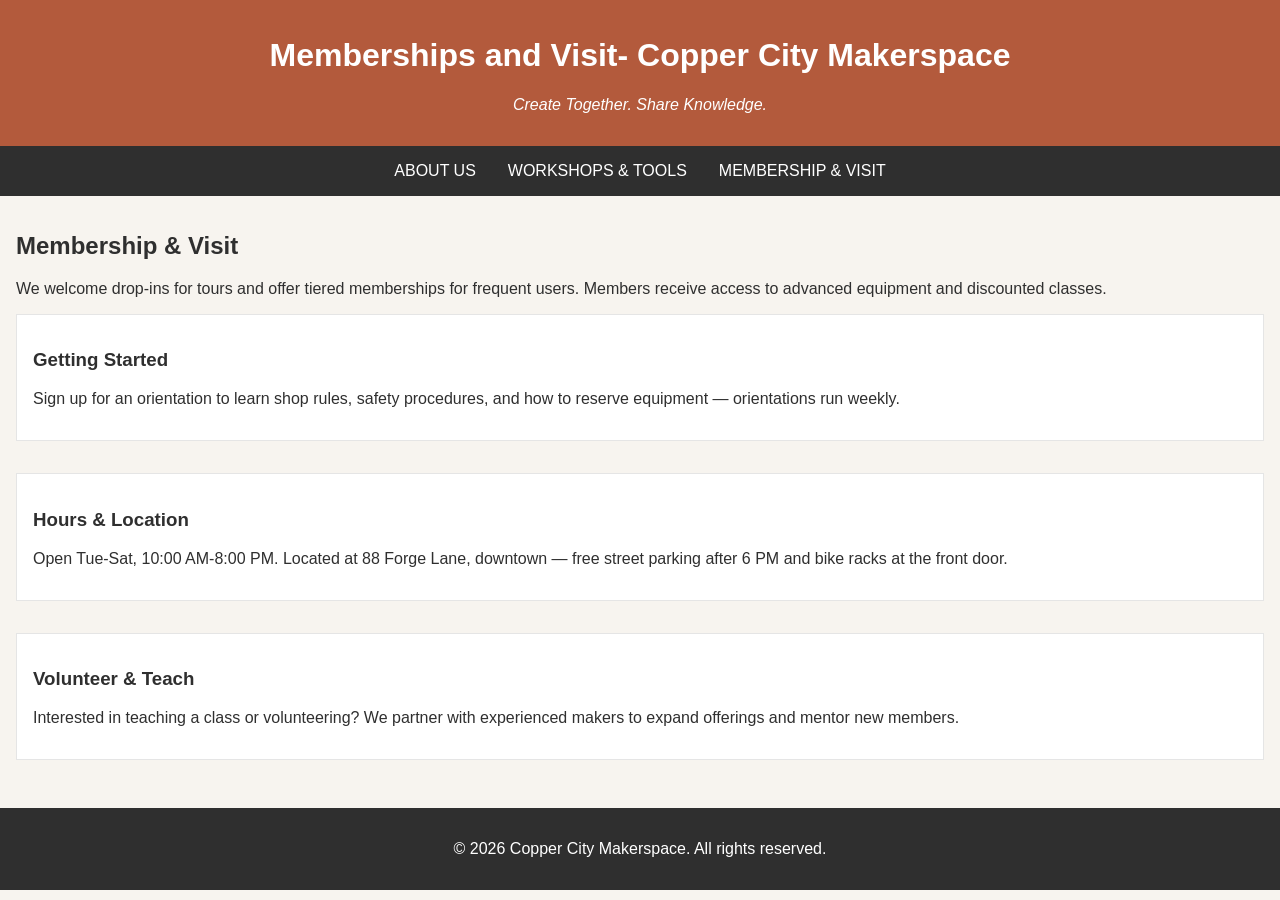
<file: memberships.html>
<!DOCTYPE html>
<html lang="en">
<head>
    <meta charset="UTF-8">
    <meta name="viewport" content="width=device-width, initial-scale=1.0">
    <link rel="stylesheet" href="styles.css">
    <title>Memberships - Copper City Makerspace</title>
</head>
<body>
     <header>
        <h1>Memberships and Visit- Copper City Makerspace</h1>
        <p>Create Together. Share Knowledge.</p>
    </header>
    <nav>
    <ul>
        <li><a href="about.html">About Us</a></li>
        <li><a href="workshops.html">Workshops & Tools</a></li>
        <li><a href="memberships.html">Membership & Visit</a></li>
    </ul>
</nav>

<main>
    <section id="memberships">
        <h2>Membership & Visit</h2>
        <p>We welcome drop-ins for tours and offer tiered memberships for frequent users. Members receive access to advanced equipment and discounted classes.</p>
        <div class="card-row"> 
            <section>
                <h3>Getting Started</h3>
                <p>Sign up for an orientation to learn shop rules, safety procedures, and how to reserve equipment — orientations run weekly.</p>
            </section>
            <section>
                <h3>Hours & Location</h3>
                <p>Open Tue-Sat, 10:00 AM-8:00 PM. Located at 88 Forge Lane, downtown — free street parking after 6 PM and bike racks at the front door.</p>
            </section>
            <section>
                <h3>Volunteer & Teach</h3>
                <p>Interested in teaching a class or volunteering? We partner with experienced makers to expand offerings and mentor new members.</p>
            </section>
        </div>
    </section>
</main>

<footer>
    <p>&copy; 2026 Copper City Makerspace. All rights reserved.</p>
</footer>
</body>
</html>
</file>
<file: styles.css>
/* =====  CSS by Christina Carrasquilla =====  */

/* ===== Color Palette 

Copper:#B35A3C
Charcoal:#2F2F2F
Light Background:#F7F4EF
Card Background:#FFFFFF
Soft Gold:#D9A441
Border:#E5E5E5

===== */

/* ===== GLOBAL (Base) Styles ===== */

body {
    font-family: Arial, sans-serif;
    margin: 0;
    background-color: #F7F4EF;
    color: #2F2F2F;
}

header {
    background-color: #B35A3C;
    color: white;
    text-align: center;
    padding: 1rem;
}

header img {
    margin-top: 0.5rem;
}
header p {
    font-style:italic;
}
nav {
    background-color: #2F2F2F;
    padding:.5rem;
}

nav ul {
    list-style: none;
    margin: 0;
    padding: 0;
    display: flex;
    justify-content: center;
    gap: 1rem;
}

nav a {
    color: white;
    text-decoration: none;
    padding: 0.5rem;
    display: inline-block;
    text-transform:uppercase;
}

nav a:hover {
    background-color: #B35A3C;
}

main {
    padding: 1rem;
}

main a {
    background-color: gold;
    color: white;
    text-decoration: none;
    padding: 0.5rem;
    display: inline-block;
    text-transform:uppercase;
}

main a:hover {
    background-color: #B35A3C;
    color: white;
}


section {
    margin-bottom: 2rem;
}

.card-row section {
    background-color: white;
    border: 1px solid #E5E5E5;
    padding: 1rem;
}

img {
    display: block;
    margin-top: 0.5rem;
    max-width: 100%;
}

aside {
    background-color: #D9A441;
    padding: 1rem;
    margin: 1rem;
}

footer {
    background-color: #2F2F2F;
    color: white;
    text-align: center;
    padding: 1rem;
}
/* ===== MEDIA QUERIES (MEDIUM ===== */
@media screen and (max-width: 817px) {
    nav ul {
        display: flex;
        justify-content:center;
        gap: 1rem;
    }
    .card-row {
        display: flex;
        gap: 1rem;
    }
    .card-row section {
        width: 30%;
    }
}
</file>
